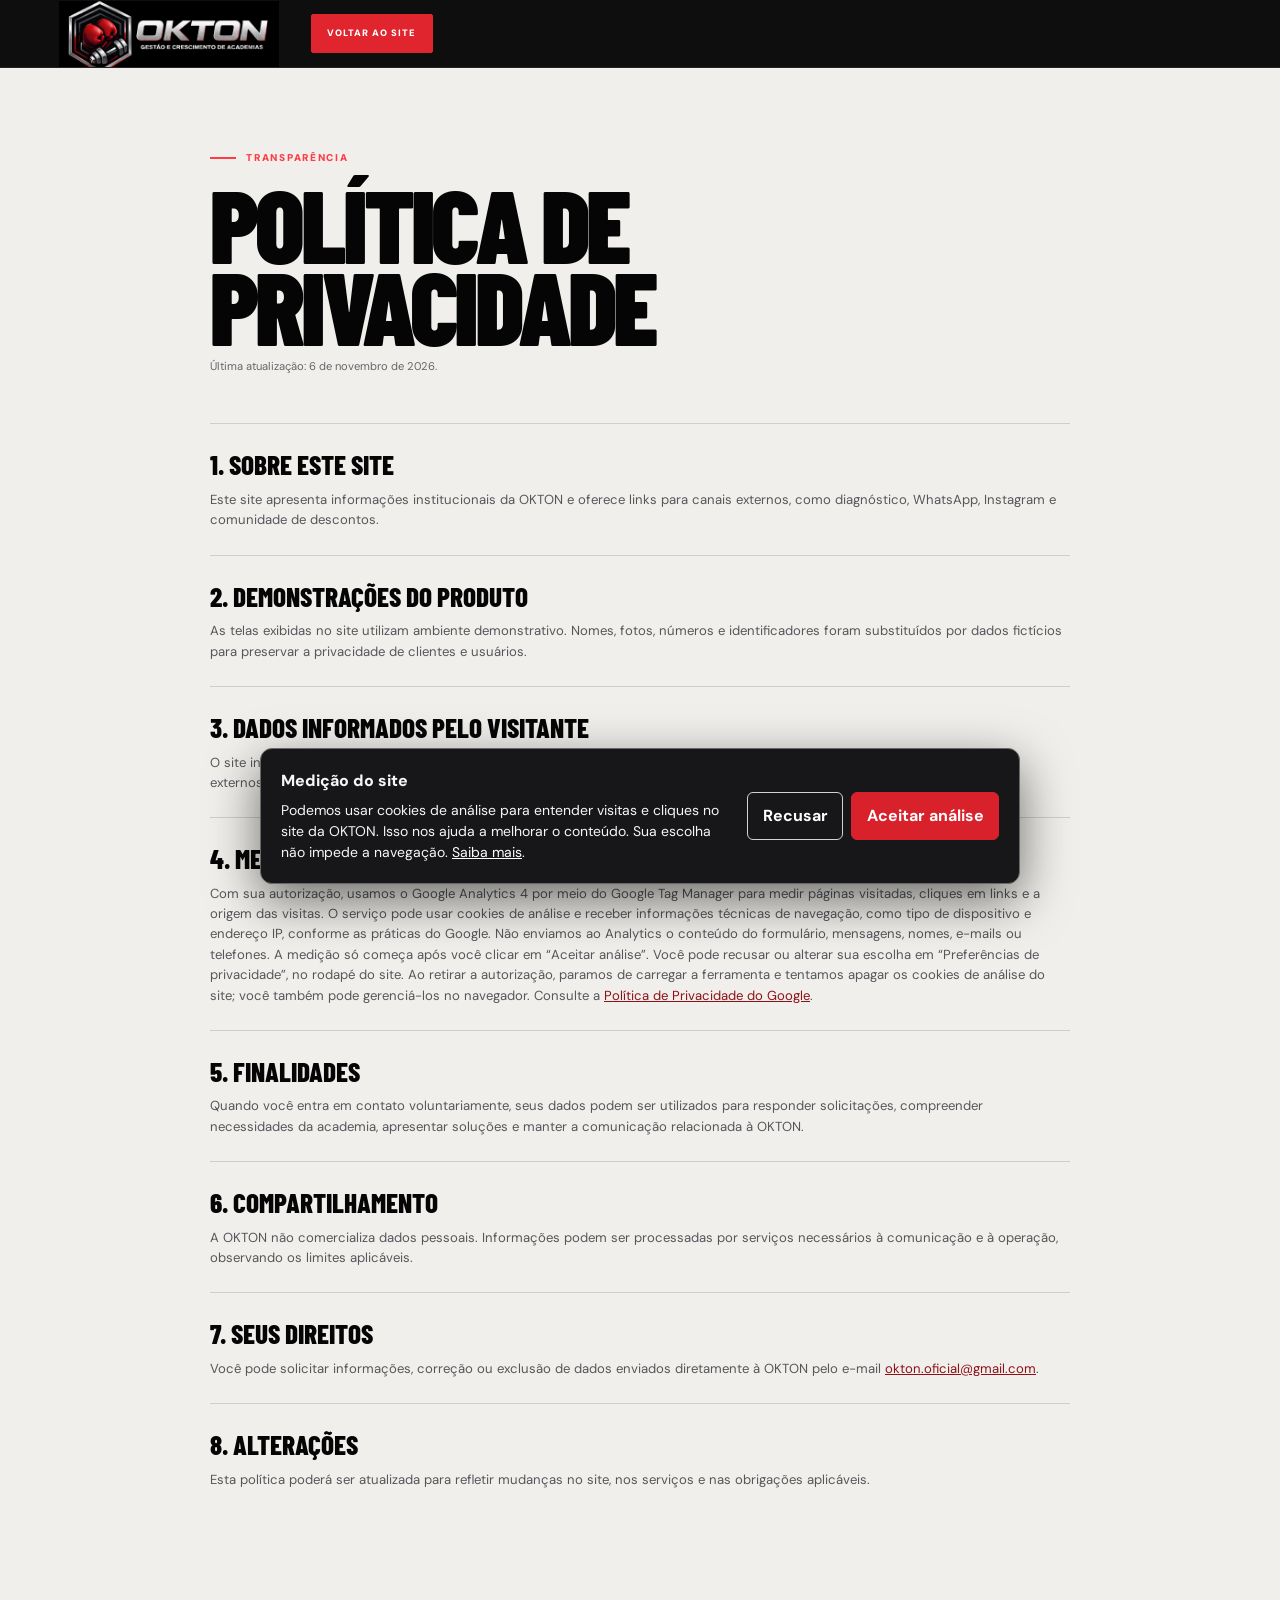
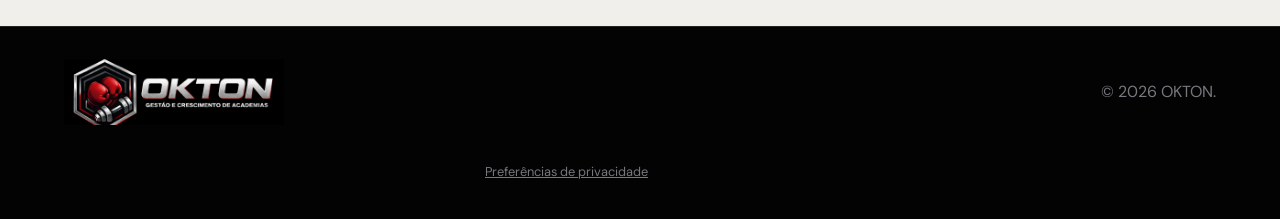
<file: privacy.html>
<!doctype html>
<html lang="pt-BR">
  <head>
    <meta charset="UTF-8" />
    <meta name="viewport" content="width=device-width, initial-scale=1.0" />
    <meta name="robots" content="noindex" />
    <title>Política de Privacidade | OKTON</title>
    <link rel="preconnect" href="https://fonts.googleapis.com" />
    <link rel="preconnect" href="https://fonts.gstatic.com" crossorigin />
    <link href="https://fonts.googleapis.com/css2?family=Barlow+Condensed:wght@700;800;900&family=DM+Sans:wght@400;500;600;700&display=swap" rel="stylesheet" />
    <link rel="stylesheet" href="styles.css?v=20261106-1" />
  </head>
  <body class="legal-page">
    <header class="site-header is-scrolled">
      <a class="brand brand-official" href="index.html" aria-label="OKTON, voltar ao site"><img src="assets/brand/logo-oficial-okton.webp" alt="OKTON — Gestão e crescimento de academias" /></a>
      <a class="button button-small" href="index.html">Voltar ao site</a>
    </header>
    <main class="legal-content">
      <p class="eyebrow"><span></span> TRANSPARÊNCIA</p>
      <h1>Política de Privacidade</h1>
      <p class="legal-update">Última atualização: 6 de novembro de 2026.</p>
      <section><h2>1. Sobre este site</h2><p>Este site apresenta informações institucionais da OKTON e oferece links para canais externos, como diagnóstico, WhatsApp, Instagram e comunidade de descontos.</p></section>
      <section><h2>2. Demonstrações do produto</h2><p>As telas exibidas no site utilizam ambiente demonstrativo. Nomes, fotos, números e identificadores foram substituídos por dados fictícios para preservar a privacidade de clientes e usuários.</p></section>
      <section><h2>3. Dados informados pelo visitante</h2><p>O site institucional não possui cadastro próprio. Ao acessar o formulário de diagnóstico, WhatsApp, Instagram ou outros serviços externos, o tratamento de dados também estará sujeito às políticas dessas plataformas.</p></section>
      <section><h2>4. Medição opcional do site</h2><p>Com sua autorização, usamos o Google Analytics 4 por meio do Google Tag Manager para medir páginas visitadas, cliques em links e a origem das visitas. O serviço pode usar cookies de análise e receber informações técnicas de navegação, como tipo de dispositivo e endereço IP, conforme as práticas do Google. Não enviamos ao Analytics o conteúdo do formulário, mensagens, nomes, e-mails ou telefones. A medição só começa após você clicar em “Aceitar análise”. Você pode recusar ou alterar sua escolha em “Preferências de privacidade”, no rodapé do site. Ao retirar a autorização, paramos de carregar a ferramenta e tentamos apagar os cookies de análise do site; você também pode gerenciá-los no navegador. Consulte a <a href="https://policies.google.com/privacy" target="_blank" rel="noopener noreferrer">Política de Privacidade do Google</a>.</p></section>
      <section><h2>5. Finalidades</h2><p>Quando você entra em contato voluntariamente, seus dados podem ser utilizados para responder solicitações, compreender necessidades da academia, apresentar soluções e manter a comunicação relacionada à OKTON.</p></section>
      <section><h2>6. Compartilhamento</h2><p>A OKTON não comercializa dados pessoais. Informações podem ser processadas por serviços necessários à comunicação e à operação, observando os limites aplicáveis.</p></section>
      <section><h2>7. Seus direitos</h2><p>Você pode solicitar informações, correção ou exclusão de dados enviados diretamente à OKTON pelo e-mail <a href="mailto:okton.oficial@gmail.com">okton.oficial@gmail.com</a>.</p></section>
      <section><h2>8. Alterações</h2><p>Esta política poderá ser atualizada para refletir mudanças no site, nos serviços e nas obrigações aplicáveis.</p></section>
    </main>
    <footer><a class="brand brand-official" href="index.html"><img src="assets/brand/logo-oficial-okton.webp" alt="OKTON" /></a><p>© 2026 OKTON.</p></footer>
    <script src="analytics-consent.js?v=20261106-1"></script>
  </body>
</html>
</file>
<file: styles.css>
:root {
  --black: #050505;
  --black-2: #0a0a0b;
  --graphite: #121214;
  --graphite-2: #1a1a1d;
  --red: #e1252f;
  --red-bright: #ff3b46;
  --red-dark: #8d1118;
  --paper: #f0efeb;
  --paper-2: #dedbd3;
  --white: #ffffff;
  --muted: #98989f;
  --dark-muted: #66666b;
  --line: rgba(255, 255, 255, .13);
  --dark-line: rgba(8, 8, 10, .14);
  --display: "Barlow Condensed", Impact, sans-serif;
  --body: "DM Sans", Arial, sans-serif;
  --page: clamp(1.25rem, 5vw, 5.75rem);
}

* { box-sizing: border-box; }
html { max-width: 100%; scroll-behavior: smooth; scroll-padding-top: 80px; overflow-x: hidden; }
body { width: 100%; max-width: 100%; margin: 0; background: var(--black); color: var(--white); font-family: var(--body); line-height: 1.55; overflow-x: hidden; }
body.menu-open { overflow: hidden; }
a, button { -webkit-tap-highlight-color: transparent; }
button, input { font: inherit; }
img { max-width: 100%; display: block; }
.sr-only { position: absolute; width: 1px; height: 1px; padding: 0; margin: -1px; overflow: hidden; clip: rect(0, 0, 0, 0); white-space: nowrap; border: 0; }
.skip-link { position: fixed; left: 1rem; top: -100px; z-index: 200; padding: .75rem 1rem; background: var(--white); color: var(--black); font-weight: 800; text-decoration: none; }
.skip-link:focus { top: 1rem; }

.site-header { position: fixed; inset: 0 0 auto; z-index: 100; min-height: 78px; padding: 0 var(--page); display: flex; align-items: center; gap: 2rem; border-bottom: 1px solid transparent; transition: background .25s, border-color .25s, min-height .25s; }
.site-header.is-scrolled { min-height: 68px; background: rgba(5, 5, 5, .92); border-bottom-color: rgba(255, 255, 255, .09); backdrop-filter: blur(16px); }
.brand { display: inline-flex; align-items: center; gap: .72rem; color: var(--white); text-decoration: none; flex: 0 0 auto; }
.brand-symbol { width: 43px; height: 43px; display: grid; place-items: center; clip-path: polygon(25% 0, 75% 0, 100% 50%, 75% 100%, 25% 100%, 0 50%); background: linear-gradient(145deg, var(--red-bright), var(--red-dark)); color: var(--white); font: 900 1.05rem/.8 var(--display); letter-spacing: -.04em; filter: drop-shadow(0 0 11px rgba(225, 37, 47, .28)); }
.brand-name { font: 900 1.4rem/.78 var(--display); letter-spacing: .06em; }
.brand-name small { display: block; margin-top: .45rem; color: var(--red-bright); font: 700 .47rem/1 var(--body); letter-spacing: .18em; }
.site-header nav { display: flex; align-items: center; gap: clamp(1rem, 2vw, 2rem); margin-left: auto; }
.site-header nav a { color: #d6d6da; text-decoration: none; font-size: .66rem; font-weight: 800; letter-spacing: .12em; text-transform: uppercase; transition: color .2s; }
.site-header nav a:hover, .site-header nav a:focus-visible { color: var(--red-bright); }
.menu-toggle { display: none; width: 42px; height: 42px; padding: 10px; border: 1px solid var(--line); background: transparent; cursor: pointer; }
.menu-toggle > span:not(.sr-only) { display: block; height: 2px; margin: 5px 0; background: var(--white); transition: transform .2s, opacity .2s; }

.button { display: inline-flex; align-items: center; justify-content: center; gap: .75rem; min-height: 52px; padding: .8rem 1.35rem; border: 1px solid var(--red); border-radius: 2px; background: var(--red); color: var(--white); text-decoration: none; text-transform: uppercase; font-size: .68rem; font-weight: 900; letter-spacing: .11em; transition: transform .2s, background .2s, border-color .2s, box-shadow .2s; }
.button:hover, .button:focus-visible { transform: translateY(-2px); background: var(--red-bright); border-color: var(--red-bright); box-shadow: 0 18px 42px rgba(225, 37, 47, .24); }
.button span { font-size: .95rem; }
.button-small { min-height: 39px; padding: .55rem .95rem; font-size: .58rem; }
.button-ghost { background: rgba(255, 255, 255, .06); border-color: rgba(255, 255, 255, .22); backdrop-filter: blur(8px); }
.button-ghost:hover, .button-ghost:focus-visible { background: rgba(255, 255, 255, .13); border-color: rgba(255, 255, 255, .35); box-shadow: none; }
.button-dark { background: var(--black); border-color: var(--black); color: var(--white); }
.button-dark:hover, .button-dark:focus-visible { background: var(--red); border-color: var(--red); }

.eyebrow { margin: 0 0 1.1rem; display: flex; align-items: center; gap: .65rem; color: var(--red-bright); font-size: .62rem; font-weight: 900; letter-spacing: .17em; text-transform: uppercase; }
.eyebrow span { width: 26px; height: 2px; background: currentColor; }
.eyebrow.dark { color: var(--red); }
.hero { position: relative; min-height: 100svh; overflow: hidden; padding: 130px var(--page) 85px; display: grid; grid-template-columns: minmax(0, 1.25fr) minmax(360px, .75fr); align-items: center; gap: clamp(3rem, 6vw, 7rem); background: var(--black) url("assets/okton-hero.webp") 68% center/cover no-repeat; }
.hero-backdrop { position: absolute; inset: 0; background: linear-gradient(90deg, rgba(2, 2, 2, .99) 0%, rgba(2, 2, 2, .88) 38%, rgba(2, 2, 2, .42) 66%, rgba(2, 2, 2, .3) 100%), linear-gradient(0deg, var(--black) 0%, transparent 22%); }
.hero-grid { position: absolute; inset: 0; opacity: .18; background-image: linear-gradient(rgba(255,255,255,.06) 1px, transparent 1px), linear-gradient(90deg, rgba(255,255,255,.06) 1px, transparent 1px); background-size: 78px 78px; mask-image: linear-gradient(90deg, #000, transparent 65%); }
.hero-content { position: relative; z-index: 2; max-width: 850px; }
.hero h1 { max-width: 850px; margin: 0; font: 900 clamp(4.3rem, 7.6vw, 8rem)/.79 var(--display); letter-spacing: -.045em; text-transform: uppercase; }
.hero h1 em, .section-heading h2 em, .method h2 em, .about h2 em, .final-cta h2 em { color: var(--red-bright); font-style: normal; }
.hero-lead { max-width: 660px; margin: 1.65rem 0 0; color: #d1d1d6; font-size: clamp(.93rem, 1.25vw, 1.08rem); }
.hero-actions { display: flex; flex-wrap: wrap; gap: .75rem; margin-top: 1.75rem; }
.hero-note { margin-top: 2.4rem; padding-left: 1rem; border-left: 2px solid var(--red); display: grid; gap: .15rem; }
.hero-note strong { font: 800 1rem var(--display); text-transform: uppercase; letter-spacing: .03em; }
.hero-note span { color: var(--muted); font-size: .7rem; }
.hero-system { position: relative; z-index: 2; align-self: center; min-height: 510px; padding: 1.15rem; border: 1px solid rgba(255,255,255,.18); background: linear-gradient(160deg, rgba(24,24,27,.92), rgba(8,8,9,.78)); box-shadow: 0 35px 90px rgba(0,0,0,.52); backdrop-filter: blur(16px); transform: perspective(1000px) rotateY(-3deg) rotateX(1deg); }
.hero-system::before { content: ""; position: absolute; inset: 12px; border: 1px solid rgba(225,37,47,.22); pointer-events: none; }
.system-head { position: relative; z-index: 2; display: grid; grid-template-columns: 40px 1fr auto; align-items: center; gap: .75rem; padding: .75rem; border-bottom: 1px solid var(--line); }
.system-head .system-logo { width: 36px; height: 36px; display: grid; place-items: center; background: var(--red); font: 900 .9rem var(--display); clip-path: polygon(25% 0,75% 0,100% 50%,75% 100%,25% 100%,0 50%); }
.system-head strong, .system-head small { display: block; }
.system-head strong { font: 800 .9rem var(--display); text-transform: uppercase; }
.system-head small { color: var(--muted); font-size: .52rem; }
.system-head i { width: 7px; height: 7px; border-radius: 50%; background: #45dc82; box-shadow: 0 0 12px rgba(69,220,130,.8); }
.system-status { position: relative; z-index: 2; display: grid; gap: .5rem; margin: 1rem .75rem; }
.system-status span { padding: .7rem .75rem; display: flex; align-items: center; gap: .65rem; border: 1px solid rgba(255,255,255,.08); background: rgba(255,255,255,.035); color: #b7b7bd; font-size: .62rem; text-transform: uppercase; letter-spacing: .08em; }
.system-status b { color: var(--red-bright); font: 900 .72rem var(--display); }
.system-radar { position: relative; z-index: 2; width: 210px; height: 210px; margin: 1.25rem auto; border: 1px solid rgba(225,37,47,.36); border-radius: 50%; display: grid; place-items: center; background: radial-gradient(circle, rgba(225,37,47,.18), transparent 62%); }
.system-radar::before, .system-radar::after, .system-radar span { content: ""; position: absolute; border: 1px solid rgba(255,255,255,.09); border-radius: 50%; }
.system-radar::before { inset: 25px; }
.system-radar::after { inset: 54px; }
.system-radar span:nth-child(1) { inset: 78px; background: var(--red); border-color: var(--red); box-shadow: 0 0 22px rgba(225,37,47,.6); }
.system-radar span:nth-child(2) { width: 6px; height: 6px; left: 38px; top: 77px; background: var(--white); }
.system-radar span:nth-child(3) { width: 7px; height: 7px; right: 45px; bottom: 52px; background: var(--red-bright); border-color: var(--red-bright); }
.system-radar b { position: relative; z-index: 2; font: 900 1rem var(--display); letter-spacing: .14em; }
.system-footer { position: relative; z-index: 2; display: flex; justify-content: space-between; gap: 1rem; padding: .8rem; border-top: 1px solid var(--line); text-transform: uppercase; }
.system-footer span { color: var(--muted); font-size: .51rem; letter-spacing: .1em; }
.system-footer strong { color: var(--red-bright); font-size: .52rem; letter-spacing: .08em; }
.scroll-cue { position: absolute; z-index: 3; left: var(--page); bottom: 1.3rem; display: flex; align-items: center; gap: .8rem; color: #77777d; text-decoration: none; font-size: .48rem; font-weight: 800; letter-spacing: .17em; }
.scroll-cue i { width: 62px; height: 1px; background: linear-gradient(90deg, var(--red), transparent); }

.impact-strip { padding: 1.25rem var(--page); display: flex; align-items: center; justify-content: center; gap: clamp(1.25rem, 4vw, 4.5rem); border-block: 1px solid var(--line); background: var(--black-2); color: #c7c7cc; font: 800 clamp(.72rem, 1vw, .9rem) var(--display); letter-spacing: .11em; }
.impact-strip i { width: 6px; height: 6px; background: var(--red); transform: rotate(45deg); }

.section { position: relative; padding: clamp(5.5rem, 9vw, 9rem) var(--page); }
.section-index { position: absolute; top: 2rem; left: var(--page); color: #8f8f94; font-size: .52rem; font-weight: 800; letter-spacing: .13em; text-transform: uppercase; }
.manifesto { display: grid; grid-template-columns: 1.15fr .85fr; gap: clamp(2.5rem, 7vw, 8rem); background: var(--paper); color: var(--black); }
.manifesto h2, .method h2, .about h2, .client-section h2, .faq h2 { margin: 0; font: 900 clamp(3.6rem, 6vw, 6.4rem)/.82 var(--display); letter-spacing: -.04em; text-transform: uppercase; }
.manifesto h2 em { color: var(--red); font-style: normal; }
.manifesto-body { align-self: end; max-width: 610px; padding-bottom: .45rem; color: #4e4e53; font-size: .9rem; }
.manifesto-body > p:first-child { margin-top: 0; }
.manifesto-body .callout { margin: 1.6rem 0 0; padding: 1rem 0 1rem 1.1rem; border-left: 3px solid var(--red); color: var(--black); font-weight: 700; }
.pain-grid { grid-column: 1 / -1; margin-top: 1rem; display: grid; grid-template-columns: repeat(3, 1fr); border-top: 1px solid var(--dark-line); }
.pain-grid article { min-height: 230px; padding: 1.6rem 1.5rem 1rem 0; border-right: 1px solid var(--dark-line); }
.pain-grid article:not(:first-child) { padding-left: 1.5rem; }
.pain-grid article:last-child { border-right: 0; }
.pain-grid span { color: var(--red); font: 900 1rem var(--display); }
.pain-grid h3 { max-width: 260px; margin: 3.5rem 0 .6rem; font: 800 1.85rem/.95 var(--display); text-transform: uppercase; }
.pain-grid p { max-width: 290px; margin: 0; color: var(--dark-muted); font-size: .75rem; }

.dark-section { background: var(--black); color: var(--white); }
.section-heading { display: flex; align-items: end; justify-content: space-between; gap: 3rem; }
.section-heading h2 { max-width: 960px; margin: 0; font: 900 clamp(3.7rem, 6.5vw, 7rem)/.8 var(--display); letter-spacing: -.04em; text-transform: uppercase; }
.section-heading > p { max-width: 420px; margin: 0 0 .5rem; color: var(--muted); font-size: .78rem; }
.solution-list { margin-top: 5rem; border-top: 1px solid var(--line); }
.solution { position: relative; min-height: 245px; display: grid; grid-template-columns: 90px 1fr 1fr; align-items: center; gap: 2rem; padding: 2rem 0; border-bottom: 1px solid var(--line); overflow: hidden; transition: background .25s, padding .25s; }
.solution:hover { padding-inline: 1.1rem; background: linear-gradient(90deg, rgba(225,37,47,.1), transparent 68%); }
.solution-number { color: var(--red-bright); font: 900 1.25rem var(--display); }
.solution-title span { color: var(--red-bright); font-size: .52rem; font-weight: 900; letter-spacing: .15em; }
.solution-title h3 { max-width: 560px; margin: .55rem 0 0; font: 800 clamp(2rem, 3.6vw, 4rem)/.86 var(--display); text-transform: uppercase; }
.solution > p { position: relative; z-index: 2; max-width: 470px; color: #99999f; font-size: .78rem; }
.solution-mark { position: absolute; right: 0; color: rgba(255,255,255,.025); font: 900 9rem/.8 var(--display); letter-spacing: -.04em; pointer-events: none; }
.product-stage { margin-top: clamp(6rem, 10vw, 10rem); display: grid; grid-template-columns: .72fr 1.28fr; gap: clamp(2.5rem, 6vw, 6rem); align-items: center; }
.product-copy h2 { max-width: 570px; margin: 0; font: 900 clamp(3rem, 4.7vw, 5rem)/.84 var(--display); text-transform: uppercase; letter-spacing: -.035em; }
.product-copy > p:not(.eyebrow) { max-width: 500px; color: var(--muted); font-size: .78rem; }
.product-tabs { margin-top: 2rem; display: flex; flex-wrap: wrap; gap: .45rem; }
.product-tab { min-height: 40px; padding: .55rem .9rem; border: 1px solid var(--line); background: transparent; color: #a7a7ad; cursor: pointer; text-transform: uppercase; font-size: .57rem; font-weight: 900; letter-spacing: .11em; }
.product-tab:hover, .product-tab.is-active { border-color: var(--red); background: var(--red); color: var(--white); }
.product-screen { min-height: 520px; padding: 1.15rem; border: 1px solid rgba(255,255,255,.17); background: radial-gradient(circle at 88% 8%, rgba(225,37,47,.16), transparent 32%), #0e0e10; box-shadow: 0 30px 70px rgba(0,0,0,.36); }
.screen-top { display: flex; justify-content: space-between; padding: .65rem .75rem 1rem; border-bottom: 1px solid var(--line); font-size: .49rem; font-weight: 900; letter-spacing: .13em; }
.screen-brand { color: #d8d8dc; }
.screen-live { color: #55db82; }
.screen-panel { display: none; padding: 1.4rem .75rem .4rem; animation: panel-in .28s ease; }
.screen-panel.is-active { display: block; }
.panel-title { display: flex; justify-content: space-between; align-items: end; margin-bottom: 1.3rem; }
.panel-title span { color: var(--muted); font-size: .58rem; text-transform: uppercase; letter-spacing: .1em; }
.panel-title strong { color: var(--red-bright); font: 900 1.1rem var(--display); letter-spacing: .08em; }
.rank-row { min-height: 82px; padding: .8rem; display: grid; grid-template-columns: 32px 34px 1fr auto; align-items: center; gap: .7rem; border-bottom: 1px solid rgba(255,255,255,.08); background: rgba(255,255,255,.018); }
.rank-row.featured { border-left: 3px solid var(--red); background: linear-gradient(90deg, rgba(225,37,47,.13), rgba(255,255,255,.02)); }
.rank-row > b { color: var(--red-bright); font: 900 1rem var(--display); }
.rank-row > i { font-style: normal; font-size: 1.25rem; }
.rank-row div strong, .rank-row div small { display: block; }
.rank-row div strong { font: 800 1rem var(--display); text-transform: uppercase; }
.rank-row div small { color: var(--muted); font-size: .52rem; }
.rank-row > span { color: #aeafb5; font-size: .49rem; font-weight: 800; text-transform: uppercase; }
.metric-grid { display: grid; grid-template-columns: 1fr 1fr; gap: .75rem; }
.metric-grid article { min-height: 160px; padding: 1.2rem; border: 1px solid var(--line); background: rgba(255,255,255,.025); }
.metric-grid small, .metric-grid strong, .metric-grid span { display: block; }
.metric-grid small { color: var(--red-bright); font-size: .5rem; font-weight: 900; text-transform: uppercase; letter-spacing: .1em; }
.metric-grid strong { margin: 2.4rem 0 .35rem; font: 800 1.8rem/.9 var(--display); text-transform: uppercase; }
.metric-grid span { color: var(--muted); font-size: .56rem; }
.activity-line { margin-top: .8rem; padding: 1rem; display: flex; align-items: center; gap: .9rem; border: 1px solid var(--line); }
.activity-line > span { width: 9px; height: 9px; border-radius: 50%; background: #55db82; box-shadow: 0 0 15px rgba(85,219,130,.55); }
.activity-line strong, .activity-line small { display: block; }
.activity-line strong { font: 800 1rem var(--display); text-transform: uppercase; }
.activity-line small { color: var(--muted); font-size: .52rem; }
.billing-row { min-height: 94px; display: grid; grid-template-columns: 42px 1fr auto; align-items: center; gap: .8rem; padding: 1rem; border-bottom: 1px solid var(--line); }
.status { width: 36px; height: 36px; display: grid; place-items: center; border-radius: 50%; font-weight: 900; }
.status.ok { background: rgba(85,219,130,.13); color: #55db82; }
.status.scheduled { background: rgba(255,255,255,.08); color: var(--white); }
.status.watch { background: rgba(225,37,47,.15); color: var(--red-bright); }
.billing-row div strong, .billing-row div small { display: block; }
.billing-row div strong { font: 800 1rem var(--display); text-transform: uppercase; }
.billing-row div small { color: var(--muted); font-size: .52rem; }
.billing-row > b { color: #a4a4aa; font-size: .48rem; letter-spacing: .1em; }
.screen-caption { margin-top: 1rem; color: #68686e; text-align: right; font-size: .47rem; }

.method { background: var(--paper); color: var(--black); }
.method-intro { max-width: 980px; }
.method-intro > p:not(.eyebrow) { max-width: 610px; color: var(--dark-muted); font-size: .83rem; }
.method-steps { margin: 4.2rem 0 2.2rem; padding: 0; list-style: none; display: grid; grid-template-columns: repeat(3, 1fr); border-top: 1px solid var(--dark-line); }
.method-steps li { min-height: 310px; padding: 1.5rem 1.6rem 1.5rem 0; display: flex; flex-direction: column; justify-content: space-between; border-right: 1px solid var(--dark-line); }
.method-steps li:not(:first-child) { padding-left: 1.6rem; }
.method-steps li:last-child { border-right: 0; }
.method-steps li > span { color: var(--red); font: 900 1.1rem var(--display); }
.method-steps small { color: var(--red); font-size: .5rem; font-weight: 900; letter-spacing: .13em; }
.method-steps h3 { margin: .45rem 0 .55rem; font: 900 2.2rem/.9 var(--display); text-transform: uppercase; }
.method-steps p { max-width: 280px; margin: 0; color: var(--dark-muted); font-size: .72rem; }

.about { min-height: 800px; padding: 0; display: grid; grid-template-columns: 1fr 1fr; background: var(--black); }
.about-image { position: relative; min-height: 760px; background: url("assets/okton-story.webp") 62% center/cover no-repeat; }
.about-image::after { content: ""; position: absolute; inset: 0; background: linear-gradient(90deg, transparent 65%, var(--black)), linear-gradient(0deg, rgba(0,0,0,.78), transparent 45%); }
.about-image-copy { position: absolute; z-index: 2; left: var(--page); bottom: 3rem; display: grid; }
.about-image-copy span { color: rgba(255,255,255,.25); font: 900 clamp(4rem, 8vw, 9rem)/.7 var(--display); letter-spacing: -.05em; }
.about-image-copy strong { margin-top: .8rem; color: var(--red-bright); font-size: .56rem; letter-spacing: .16em; text-transform: uppercase; }
.about-copy { padding: clamp(6rem, 10vw, 10rem) var(--page) clamp(5rem, 8vw, 8rem) clamp(2rem, 5vw, 5.5rem); display: flex; flex-direction: column; justify-content: center; }
.about-copy h2 { font-size: clamp(3.4rem, 5.4vw, 5.9rem); }
.about-copy > p:not(.eyebrow) { max-width: 640px; color: #9b9ba2; font-size: .82rem; }
.about blockquote { max-width: 630px; margin: 1.8rem 0 0; padding: 1.25rem 0 1.25rem 1.2rem; border-left: 3px solid var(--red); color: #e0e0e4; font: 700 1.15rem/1.35 var(--display); }
.founders { margin-top: 2.2rem; display: flex; flex-wrap: wrap; gap: .8rem; }
.founders article { min-width: 230px; padding: .75rem; display: flex; align-items: center; gap: .8rem; border: 1px solid var(--line); background: rgba(255,255,255,.025); }
.founders article > span { width: 42px; height: 42px; display: grid; place-items: center; background: var(--red); color: var(--white); font: 900 .9rem var(--display); clip-path: polygon(25% 0,75% 0,100% 50%,75% 100%,25% 100%,0 50%); }
.founders strong, .founders small { display: block; }
.founders strong { font: 800 .95rem var(--display); text-transform: uppercase; }
.founders small { color: var(--red-bright); font-size: .46rem; font-weight: 900; letter-spacing: .13em; }

.client-section { display: grid; grid-template-columns: 1.3fr .7fr; gap: 5rem; align-items: center; background: var(--paper); color: var(--black); }
.client-copy { max-width: 880px; }
.client-copy h2 { font-size: clamp(3.4rem, 5.6vw, 6rem); }
.client-copy > p:not(.eyebrow) { max-width: 640px; color: var(--dark-muted); font-size: .8rem; }
.client-mark { min-height: 340px; padding: 2.3rem; display: flex; flex-direction: column; justify-content: center; align-items: center; border: 1px solid var(--dark-line); background: var(--white); box-shadow: 0 25px 60px rgba(0,0,0,.08); }
.client-mark > span { color: var(--red); font-size: .52rem; font-weight: 900; letter-spacing: .15em; }
.client-mark img { width: min(285px, 86%); margin: 1rem 0; filter: drop-shadow(0 18px 24px rgba(0,0,0,.16)); }
.client-mark small { color: #8b8b90; font-size: .48rem; font-weight: 800; letter-spacing: .12em; }

.testimonial {
  display: grid;
  grid-template-columns: 1fr .72fr;
  align-items: center;
  gap: clamp(3rem, 8vw, 9rem);
  overflow: hidden;
  border-top: 1px solid var(--line);
  background: radial-gradient(circle at 80% 45%, rgba(225,37,47,.16), transparent 28%), #080809;
}
.testimonial-copy { max-width: 780px; }
.testimonial h2 { margin: 0; font: 900 clamp(3.7rem, 6vw, 6.5rem)/.8 var(--display); letter-spacing: -.04em; text-transform: uppercase; }
.testimonial h2 em { color: var(--red-bright); font-style: normal; }
.testimonial-copy > p:not(.eyebrow) { max-width: 620px; color: #aaaab1; font-size: .86rem; }
.testimonial-client { width: fit-content; margin-top: 2rem; padding: .7rem 1rem .7rem .75rem; display: flex; align-items: center; gap: .9rem; border: 1px solid var(--line); background: rgba(255,255,255,.03); }
.testimonial-client img { width: 58px; height: 58px; object-fit: contain; }
.testimonial-client strong, .testimonial-client span { display: block; }
.testimonial-client strong { font: 900 1.15rem var(--display); letter-spacing: .04em; }
.testimonial-client span { color: #8f8f96; font-size: .6rem; }
.testimonial-media { width: min(430px, 100%); justify-self: center; }
.testimonial-media video { width: 100%; aspect-ratio: 9 / 16; display: block; border: 1px solid rgba(255,255,255,.16); background: #000; object-fit: cover; box-shadow: 0 35px 80px rgba(0,0,0,.48); }
.testimonial-media > div { padding: 1rem 0 0; display: flex; justify-content: space-between; gap: 1rem; align-items: baseline; }
.testimonial-media span { color: var(--red-bright); font-size: .5rem; font-weight: 900; letter-spacing: .14em; }
.testimonial-media strong { font: 800 1rem var(--display); text-transform: uppercase; }

.presentation { background: var(--paper); padding-top: 0; color: var(--black); }
.presentation-card { position: relative; overflow: hidden; min-height: 370px; padding: clamp(2rem, 5vw, 5rem); display: grid; grid-template-columns: 1fr auto; align-items: center; gap: 4rem; background: linear-gradient(135deg, var(--red), var(--red-dark)); color: var(--white); }
.presentation-card::after { content: "OKTON"; position: absolute; right: -2rem; bottom: -2.1rem; color: rgba(255,255,255,.07); font: 900 clamp(7rem, 16vw, 15rem)/.7 var(--display); letter-spacing: -.06em; pointer-events: none; }
.presentation-card > div { position: relative; z-index: 2; }
.presentation-card .eyebrow { color: #ffd7da; }
.presentation-card h2 { max-width: 750px; margin: 0; font: 900 clamp(3.1rem, 5vw, 5.4rem)/.82 var(--display); text-transform: uppercase; letter-spacing: -.04em; }
.presentation-card p:not(.eyebrow) { max-width: 610px; font-size: .78rem; }
.download-button { position: relative; z-index: 3; min-width: 330px; padding: 1rem; display: grid; grid-template-columns: 42px 1fr 24px; align-items: center; gap: .8rem; border: 1px solid rgba(255,255,255,.4); background: rgba(0,0,0,.18); color: var(--white); text-decoration: none; backdrop-filter: blur(8px); transition: transform .2s, background .2s; }
.download-button:hover { transform: translateY(-3px); background: var(--black); }
.download-button > span { width: 40px; height: 48px; display: grid; place-items: center; background: var(--white); color: var(--red); font: 900 .72rem var(--display); }
.download-button strong, .download-button small { display: block; }
.download-button strong { font: 800 1.05rem var(--display); text-transform: uppercase; }
.download-button small { color: #efb9bd; font-size: .44rem; letter-spacing: .09em; }
.download-button > b { font-size: 1.25rem; }

.ecosystem .section-heading { margin-bottom: 4rem; }
.ecosystem-grid { display: grid; grid-template-columns: 1fr 1fr; }
.ecosystem-card { position: relative; min-height: 330px; padding: 2rem; display: flex; flex-direction: column; border: 1px solid var(--line); color: var(--white); text-decoration: none; transition: background .25s, transform .25s, border-color .25s; }
.ecosystem-card:hover { z-index: 2; transform: translateY(-4px); border-color: var(--red); background: rgba(225,37,47,.08); }
.ecosystem-card.primary { background: var(--red); border-color: var(--red); }
.ecosystem-card.primary:hover { background: var(--red-bright); }
.ecosystem-card > span { color: #8f8f96; font-size: .5rem; font-weight: 900; letter-spacing: .14em; }
.ecosystem-card.primary > span { color: #ffd3d6; }
.ecosystem-card h3 { max-width: 540px; margin: auto 0 .65rem; font: 900 clamp(2rem, 3.4vw, 3.7rem)/.85 var(--display); text-transform: uppercase; letter-spacing: -.02em; }
.ecosystem-card p { max-width: 470px; margin: 0 0 1.5rem; color: #97979e; font-size: .7rem; }
.ecosystem-card.primary p { color: #ffe1e3; }
.ecosystem-card > b { color: var(--red-bright); font-size: .54rem; letter-spacing: .11em; }
.ecosystem-card.primary > b { color: var(--white); }

.faq { display: grid; grid-template-columns: .7fr 1.3fr; gap: clamp(3rem, 8vw, 8rem); background: var(--paper); color: var(--black); }
.faq h2 { font-size: clamp(3.5rem, 5.4vw, 5.8rem); }
.faq-list { border-top: 1px solid var(--dark-line); }
.faq details { border-bottom: 1px solid var(--dark-line); }
.faq summary { list-style: none; min-height: 85px; padding: 1rem 0; display: flex; align-items: center; justify-content: space-between; gap: 1rem; cursor: pointer; font: 800 1.25rem var(--display); text-transform: uppercase; }
.faq summary::-webkit-details-marker { display: none; }
.faq summary span { color: var(--red); font: 400 1.8rem var(--body); transition: transform .2s; }
.faq details[open] summary span { transform: rotate(45deg); }
.faq details p { max-width: 720px; margin: -.2rem 0 1.5rem; color: var(--dark-muted); font-size: .76rem; }

.final-cta { position: relative; overflow: hidden; min-height: 660px; padding: 7rem var(--page); display: flex; align-items: center; background: linear-gradient(90deg, rgba(2,2,2,.98), rgba(2,2,2,.62)), url("assets/okton-hero.webp") 70% center/cover no-repeat; }
.final-cta > div:not(.final-cta-glow) { position: relative; z-index: 2; max-width: 920px; }
.final-cta-glow { position: absolute; width: 520px; height: 520px; right: 15%; top: 50%; transform: translateY(-50%); border-radius: 50%; background: rgba(225,37,47,.2); filter: blur(120px); }
.final-cta h2 { margin: 0; font: 900 clamp(4rem, 7vw, 7.5rem)/.79 var(--display); text-transform: uppercase; letter-spacing: -.045em; }
.final-cta > div > p:not(.eyebrow) { max-width: 560px; color: #a8a8ae; }

footer { min-height: 155px; padding: 2rem var(--page); display: grid; grid-template-columns: 1fr auto 1fr; align-items: center; gap: 2rem; border-top: 1px solid var(--line); background: #030303; color: #77777e; }
.footer-center { text-align: center; font-size: .57rem; }
.footer-center p { margin: 0 0 .35rem; }
.footer-center a, .footer-links a { color: #a1a1a7; text-decoration: none; }
.footer-center a:hover, .footer-links a:hover { color: var(--white); }
.footer-links { justify-self: end; display: grid; gap: .35rem; text-align: right; font-size: .58rem; font-weight: 700; }
.whatsapp-float { position: fixed; z-index: 90; right: 1.15rem; bottom: 1.15rem; min-height: 49px; padding: .45rem .85rem .45rem .45rem; display: flex; align-items: center; gap: .65rem; border: 1px solid rgba(255,255,255,.14); border-radius: 100px; background: #171719; color: var(--white); text-decoration: none; box-shadow: 0 12px 35px rgba(0,0,0,.38); transition: transform .2s, background .2s; }
.whatsapp-float:hover { transform: translateY(-3px); background: #1f7f48; }
.whatsapp-float span { width: 36px; height: 36px; display: grid; place-items: center; border-radius: 50%; background: #2fc66a; font: 900 .67rem var(--display); }
.whatsapp-float b { font-size: .51rem; letter-spacing: .08em; }

.js-ready .reveal { opacity: 0; transform: translateY(26px); transition: opacity .7s ease, transform .7s ease; }
.js-ready .reveal.is-visible { opacity: 1; transform: translateY(0); }
@keyframes panel-in { from { opacity: 0; transform: translateY(8px); } to { opacity: 1; transform: translateY(0); } }

.legal-page { background: var(--paper); color: var(--black); }
.legal-page .site-header { background: rgba(5,5,5,.96); }
.legal-content { max-width: 900px; margin: 0 auto; padding: 150px 1.25rem 7rem; }
.legal-content h1 { margin: 0; font: 900 clamp(4rem, 8vw, 7rem)/.8 var(--display); text-transform: uppercase; letter-spacing: -.04em; }
.legal-update { color: var(--dark-muted); font-size: .7rem; }
.legal-content section { padding: 1.5rem 0; border-top: 1px solid var(--dark-line); }
.legal-content section:first-of-type { margin-top: 3rem; }
.legal-content h2 { margin: 0 0 .6rem; font: 800 1.7rem var(--display); text-transform: uppercase; }
.legal-content section p { margin: 0; color: #56565b; font-size: .82rem; }
.legal-content a { color: var(--red-dark); }
.legal-page footer { grid-template-columns: 1fr auto; }

@media (max-width: 1120px) {
  .site-header nav { display: none; position: fixed; inset: 68px 0 auto; padding: 1.5rem var(--page) 2rem; flex-direction: column; align-items: flex-start; background: rgba(5,5,5,.98); border-bottom: 1px solid var(--line); }
  .site-header nav.is-open { display: flex; }
  .site-header nav a { font: 800 1.8rem var(--display); }
  .menu-toggle { display: block; margin-left: auto; }
  .header-cta { margin-left: 0; }
  .hero { grid-template-columns: 1fr; min-height: auto; padding-top: 145px; }
  .hero-content { max-width: 900px; }
  .hero-system { width: min(560px, 100%); min-height: 430px; margin-left: auto; transform: none; }
  .system-radar { width: 160px; height: 160px; }
  .system-radar span:nth-child(1) { inset: 57px; }
  .product-stage { grid-template-columns: 1fr; }
  .product-copy { max-width: 760px; }
  .product-screen { width: min(850px, 100%); }
  .about { grid-template-columns: .85fr 1.15fr; }
  .client-section { grid-template-columns: 1fr .55fr; gap: 3rem; }
  .presentation-card { grid-template-columns: 1fr; }
  .download-button { width: min(420px, 100%); }
}

@media (max-width: 820px) {
  :root { --page: 1.25rem; }
  .site-header { min-height: 68px; gap: .75rem; }
  .header-cta { display: none; }
  .brand-symbol { width: 38px; height: 38px; }
  .brand-name { font-size: 1.2rem; }
  .hero { padding-top: 115px; background-position: 72% center; }
  .hero-backdrop { background: linear-gradient(90deg, rgba(2,2,2,.97), rgba(2,2,2,.75)), linear-gradient(0deg, var(--black), transparent 28%); }
  .hero h1 { font-size: clamp(4rem, 16vw, 6rem); }
  .hero-system { margin: 1rem 0 2rem; }
  .scroll-cue { display: none; }
  .impact-strip { overflow-x: auto; justify-content: flex-start; white-space: nowrap; scrollbar-width: none; -ms-overflow-style: none; }
  .impact-strip::-webkit-scrollbar { display: none; }
  .manifesto { grid-template-columns: 1fr; gap: 2rem; }
  .pain-grid { grid-template-columns: 1fr; }
  .pain-grid article, .pain-grid article:not(:first-child) { min-height: auto; padding: 1.5rem 0; border-right: 0; border-bottom: 1px solid var(--dark-line); }
  .pain-grid h3 { margin-top: 1.8rem; }
  .section-heading { display: block; }
  .section-heading > p { margin-top: 1.4rem; }
  .solution { grid-template-columns: 55px 1fr; gap: 1rem; }
  .solution > p { grid-column: 2; margin-top: 0; }
  .solution-mark { font-size: 6rem; }
  .method-steps { grid-template-columns: 1fr; }
  .method-steps li, .method-steps li:not(:first-child) { min-height: 220px; padding: 1.5rem 0; border-right: 0; border-bottom: 1px solid var(--dark-line); }
  .about { grid-template-columns: 1fr; }
  .about-image { min-height: 540px; background-position: 67% center; }
  .about-image::after { background: linear-gradient(0deg, var(--black), transparent 48%); }
  .about-copy { padding: 4.5rem var(--page) 5rem; }
  .client-section { grid-template-columns: 1fr; }
  .client-mark { min-height: 280px; }
  .ecosystem-grid { grid-template-columns: 1fr; }
  .ecosystem-card { min-height: 300px; }
  .faq { grid-template-columns: 1fr; }
  footer { grid-template-columns: 1fr; align-items: start; }
  .footer-center { text-align: left; }
  .footer-links { justify-self: start; text-align: left; }
}

@media (max-width: 520px) {
  .hero { padding-bottom: 4.5rem; }
  .hero h1 { font-size: 3.85rem; }
  .hero-actions .button { width: 100%; }
  .hero-system { min-height: 410px; padding: .75rem; }
  .system-footer { display: grid; }
  .system-radar { margin-block: .8rem; }
  .manifesto h2, .method h2, .about h2, .client-section h2, .faq h2 { font-size: 3.35rem; }
  .section-heading h2 { font-size: 3.45rem; }
  .solution { grid-template-columns: 38px 1fr; }
  .solution-title h3 { font-size: 2rem; }
  .product-copy h2 { font-size: 3rem; }
  .product-screen { min-height: 480px; padding: .65rem; }
  .rank-row { grid-template-columns: 24px 28px 1fr; }
  .rank-row > span { display: none; }
  .metric-grid { grid-template-columns: 1fr; }
  .metric-grid article { min-height: 120px; }
  .metric-grid strong { margin-top: 1.2rem; }
  .billing-row { grid-template-columns: 38px 1fr; }
  .billing-row > b { grid-column: 2; }
  .founders article { width: 100%; }
  .presentation-card { padding: 2rem 1.2rem; }
  .presentation-card h2 { font-size: 3.2rem; }
  .download-button { min-width: 0; grid-template-columns: 38px 1fr 20px; }
  .download-button small { display: none; }
  .final-cta h2 { font-size: 3.8rem; }
  .whatsapp-float { width: 49px; padding: .35rem; border-radius: 50%; }
  .whatsapp-float span { width: 39px; height: 39px; }
  .whatsapp-float b { display: none; }
}

@media (prefers-reduced-motion: reduce) {
  html { scroll-behavior: auto; }
  *, *::before, *::after { scroll-behavior: auto !important; animation-duration: .01ms !important; animation-iteration-count: 1 !important; transition-duration: .01ms !important; }
}

/* 2K26 official brand and product proof */
.brand-official {
  position: relative;
  width: 220px;
  height: 66px;
  overflow: hidden;
}
.brand-official img {
  position: absolute;
  width: 220px;
  max-width: none;
  height: 220px;
  left: 0;
  top: -74px;
  object-fit: contain;
}
.site-header .brand-official { margin-left: -5px; }
.site-header nav { gap: clamp(.75rem, 1.45vw, 1.7rem); }
.hero-signature {
  position: relative;
  z-index: 3;
  width: 165px;
  margin: .15rem auto .2rem;
  opacity: .9;
}
.capability-band {
  margin-top: 3.2rem;
  padding: 1.1rem 0;
  display: flex;
  align-items: center;
  gap: clamp(1rem, 2.8vw, 3rem);
  overflow-x: auto;
  border-block: 1px solid var(--line);
  color: #b8b8be;
  white-space: nowrap;
  font: 800 .61rem var(--display);
  letter-spacing: .12em;
}
.capability-band i {
  flex: 0 0 5px;
  width: 5px;
  height: 5px;
  background: var(--red);
  transform: rotate(45deg);
}

.product-proof {
  overflow: hidden;
  background: var(--paper);
  color: var(--black);
}
.product-proof-head {
  display: grid;
  grid-template-columns: 1.1fr .9fr;
  align-items: end;
  gap: clamp(2rem, 7vw, 7rem);
}
.product-proof h2,
.team-section h2,
.ambassadors h2 {
  margin: 0;
  font: 900 clamp(3.7rem, 6.5vw, 7rem)/.8 var(--display);
  letter-spacing: -.04em;
  text-transform: uppercase;
}
.product-proof h2 em,
.team-section h2 em,
.ambassadors h2 em { color: var(--red); font-style: normal; }
.product-proof-copy > p {
  max-width: 590px;
  margin: 0;
  color: var(--dark-muted);
  font-size: .8rem;
}
.experience-switch { margin-top: 1.35rem; display: flex; align-items: center; gap: .65rem; color: #97979d; font: 900 .62rem var(--display); letter-spacing: .1em; text-transform: uppercase; }
.experience-switch > span { transition: color .2s; }
.experience-switch > span.is-active { color: var(--black); }
.view-toggle { position: relative; width: 58px; height: 30px; padding: 3px; border: 2px solid #77777e; border-radius: 5px; background: transparent; cursor: pointer; transition: border-color .2s, background .2s; }
.view-toggle i { display: block; width: 20px; height: 20px; border-radius: 2px; background: var(--black); transition: transform .25s ease, background .2s; }
.view-toggle.is-student { border-color: var(--red); background: rgba(225,37,47,.08); }
.view-toggle.is-student i { background: var(--red); transform: translateX(26px); }
.view-toggle:focus-visible { outline: 3px solid rgba(225,37,47,.28); outline-offset: 3px; }
.gallery-controls { display: flex; gap: .5rem; margin-top: 1.5rem; }
.gallery-controls button {
  width: 48px;
  height: 48px;
  border: 1px solid var(--dark-line);
  background: transparent;
  color: var(--black);
  cursor: pointer;
  font-size: 1.1rem;
  transition: color .2s, background .2s, border-color .2s;
}
.gallery-controls button:hover,
.gallery-controls button:focus-visible { border-color: var(--red); background: var(--red); color: var(--white); }
.system-gallery {
  width: calc(100% + var(--page));
  margin-top: clamp(3rem, 6vw, 5.5rem);
  padding: 0 var(--page) 1.5rem 0;
  display: flex;
  gap: clamp(1rem, 2.2vw, 2rem);
  overflow-x: auto;
  scroll-snap-type: x mandatory;
  scrollbar-color: var(--red) rgba(0,0,0,.08);
  scrollbar-width: thin;
}
.system-gallery:not(.is-active) { display: none; }
.system-gallery:focus-visible { outline: 2px solid var(--red); outline-offset: 8px; }
.system-shot {
  flex: 0 0 clamp(290px, 27vw, 390px);
  margin: 0;
  scroll-snap-align: start;
}
.phone-frame {
  position: relative;
  height: clamp(590px, 54vw, 720px);
  overflow: hidden;
  border: 10px solid #101012;
  border-radius: 28px;
  background: #050505;
  box-shadow: 0 25px 55px rgba(0,0,0,.2);
}
.phone-frame::before {
  content: "";
  position: absolute;
  z-index: 2;
  top: 8px;
  left: 50%;
  width: 70px;
  height: 5px;
  border-radius: 10px;
  background: rgba(255,255,255,.12);
  transform: translateX(-50%);
}
.phone-frame img { width: 100%; height: auto; object-fit: cover; object-position: top; }
.system-shot figcaption { padding: 1.1rem .2rem 0; }
.system-shot figcaption span,
.system-shot figcaption strong,
.system-shot figcaption small { display: block; }
.system-shot figcaption span { color: var(--red); font-size: .5rem; font-weight: 900; letter-spacing: .14em; }
.system-shot figcaption strong { margin: .3rem 0 .22rem; font: 900 1.55rem var(--display); text-transform: uppercase; }
.system-shot figcaption small { color: var(--dark-muted); font-size: .64rem; }

.brand-values { margin-top: 2rem; display: flex; flex-wrap: wrap; gap: .55rem; }
.brand-values span {
  padding: .55rem .8rem;
  border: 1px solid var(--line);
  color: #d4d4d9;
  font: 800 .57rem var(--display);
  letter-spacing: .12em;
}
.team-section {
  display: grid;
  grid-template-columns: .62fr 1.38fr;
  align-items: start;
  gap: clamp(2.5rem, 7vw, 7rem);
  border-top: 1px solid var(--line);
  background: #09090a;
}
.team-intro { position: sticky; top: 115px; }
.team-intro > p:not(.eyebrow) { max-width: 520px; color: var(--muted); font-size: .78rem; }
.team-section h2 em { color: var(--red-bright); }
.founder-showcase { display: grid; gap: 1.25rem; }
.founder-card {
  position: relative;
  min-height: 385px;
  overflow: hidden;
  border: 1px solid var(--line);
  background: #111;
}
.founder-card::after {
  content: "";
  position: absolute;
  inset: 0;
  background: linear-gradient(90deg, rgba(3,3,3,.15), rgba(3,3,3,.05)), linear-gradient(0deg, rgba(3,3,3,.95), transparent 64%);
}
.founder-card img { width: 100%; height: 100%; min-height: 385px; object-fit: cover; object-position: center; transition: transform .5s ease; }
.founder-card:hover img { transform: scale(1.025); }
.founder-card > div { position: absolute; z-index: 2; left: 1.6rem; right: 1.6rem; bottom: 1.4rem; }
.founder-card small { color: var(--red-bright); font-size: .5rem; font-weight: 900; letter-spacing: .14em; }
.founder-card h3 { margin: .2rem 0 0; font: 900 clamp(2.4rem, 4vw, 4.1rem)/.82 var(--display); text-transform: uppercase; }
.founder-card span { color: #b6b6bc; font-size: .63rem; }

.ambassadors {
  display: grid;
  grid-template-columns: .9fr 1.1fr;
  gap: clamp(3rem, 8vw, 8rem);
  overflow: hidden;
  border-top: 1px solid var(--line);
  background: radial-gradient(circle at 14% 28%, rgba(225,37,47,.17), transparent 28%), #050505;
}
.ambassador-mark {
  position: absolute;
  right: -1.5rem;
  top: 1rem;
  color: rgba(255,255,255,.025);
  font: 900 clamp(15rem, 34vw, 33rem)/.7 var(--display);
  letter-spacing: -.08em;
}
.ambassador-copy { position: relative; z-index: 2; align-self: center; }
.ambassador-copy > img { width: min(280px, 75%); margin-bottom: 2.4rem; }
.ambassadors h2 { font-size: clamp(3.8rem, 6vw, 6.4rem); }
.ambassadors h2 em { color: var(--red-bright); }
.ambassador-copy > p:not(.eyebrow) { max-width: 630px; color: #a0a0a7; font-size: .82rem; }
.ambassador-actions { margin-top: 1.8rem; display: flex; align-items: center; flex-wrap: wrap; gap: 1.25rem; }
.text-link { color: #d6d6da; font-size: .6rem; font-weight: 900; letter-spacing: .1em; text-decoration: none; text-transform: uppercase; }
.text-link span { color: var(--red-bright); margin-left: .4rem; }
.ambassador-path { position: relative; z-index: 2; align-self: center; border-top: 1px solid var(--line); }
.ambassador-path article {
  min-height: 175px;
  padding: 1.5rem 0;
  display: grid;
  grid-template-columns: 58px 1fr;
  align-items: center;
  gap: 1.2rem;
  border-bottom: 1px solid var(--line);
}
.ambassador-path article > span { color: var(--red-bright); font: 900 1.15rem var(--display); }
.ambassador-path small { color: var(--red-bright); font-size: .49rem; font-weight: 900; letter-spacing: .13em; }
.ambassador-path h3 { margin: .25rem 0 .35rem; font: 900 2rem/.9 var(--display); text-transform: uppercase; }
.ambassador-path p { max-width: 520px; margin: 0; color: #8e8e95; font-size: .69rem; }
.ambassadors + .ecosystem { border-top: 1px solid var(--line); background: #09090a; }

@media (max-width: 1260px) {
  .brand-official { width: 190px; height: 62px; }
  .brand-official img { width: 190px; height: 190px; top: -64px; }
  .site-header { gap: 1.2rem; }
  .site-header nav { gap: .85rem; }
  .site-header nav a { font-size: .57rem; }
}

@media (max-width: 1120px) {
  .brand-official { width: 205px; }
  .brand-official img { width: 205px; height: 205px; top: -69px; }
  .product-proof-head { grid-template-columns: 1fr; }
  .product-proof-copy { max-width: 650px; }
  .team-section { grid-template-columns: 1fr; }
  .team-intro { position: static; max-width: 800px; }
  .founder-showcase { grid-template-columns: 1fr 1fr; }
  .founder-card, .founder-card img { min-height: 340px; }
  .ambassadors { grid-template-columns: 1fr; }
  .ambassador-copy { max-width: 920px; }
  .testimonial { grid-template-columns: 1fr .7fr; gap: 3rem; }
}

@media (max-width: 820px) {
  .site-header .brand-official { margin-left: -10px; }
  .brand-official { width: 174px; height: 58px; }
  .brand-official img { width: 174px; height: 174px; top: -58px; }
  .hero-signature { width: 145px; }
  .product-proof-head { gap: 1.5rem; }
  .system-gallery { width: calc(100% + var(--page)); }
  .phone-frame { height: 630px; }
  .team-section { gap: 3rem; }
  .founder-showcase { grid-template-columns: 1fr; }
  .founder-card, .founder-card img { min-height: 390px; }
  .ambassador-mark { top: 4rem; }
  .testimonial { grid-template-columns: 1fr; }
  .testimonial-copy { max-width: 760px; }
  .testimonial-media { width: min(390px, 100%); }
}

@media (max-width: 520px) {
  .brand-official { width: 156px; height: 54px; }
  .brand-official img { width: 156px; height: 156px; top: -52px; }
  .hero-signature { width: 125px; }
  .capability-band { width: calc(100% + var(--page)); }
  .product-proof h2, .team-section h2, .ambassadors h2, .testimonial h2 { font-size: 3.45rem; }
  .experience-switch { width: 100%; justify-content: space-between; gap: .45rem; font-size: .56rem; }
  .system-shot { flex-basis: min(292px, 84vw); }
  .phone-frame { height: 590px; border-width: 7px; border-radius: 22px; }
  .gallery-controls button { width: 44px; height: 44px; }
  .founder-card, .founder-card img { min-height: 310px; }
  .founder-card > div { left: 1.1rem; right: 1.1rem; bottom: 1rem; }
  .founder-card h3 { font-size: 2.65rem; }
  .ambassador-copy > img { margin-bottom: 1.6rem; }
  .ambassador-path article { grid-template-columns: 42px 1fr; }
}

/* Hero 2K26 — núcleo de operação OKTON */
.hero-system {
  position: relative;
  isolation: isolate;
  min-height: 610px;
  padding: .75rem;
  overflow: hidden;
  border: 1px solid rgba(255,255,255,.2);
  background:
    radial-gradient(circle at 50% 45%, rgba(225,37,47,.12), transparent 42%),
    linear-gradient(155deg, rgba(22,22,25,.94), rgba(5,5,6,.96));
  box-shadow: 0 45px 120px rgba(0,0,0,.68), 0 0 0 1px rgba(225,37,47,.08) inset;
  backdrop-filter: blur(18px);
}
.hero-system::before {
  content: "";
  position: absolute;
  inset: 8px;
  z-index: 5;
  border: 1px solid rgba(225,37,47,.24);
  pointer-events: none;
}
.hero-system::after {
  content: "";
  position: absolute;
  inset: -35% -60%;
  z-index: 4;
  background: linear-gradient(105deg, transparent 42%, rgba(255,255,255,.075) 49%, transparent 56%);
  transform: translateX(-38%);
  pointer-events: none;
  animation: okton-glass-pass 7s ease-in-out infinite;
}
.hero-visual-topbar,
.hero-visual-footer {
  position: relative;
  z-index: 7;
  display: flex;
  align-items: center;
  justify-content: space-between;
  gap: 1rem;
  text-transform: uppercase;
}
.hero-visual-topbar { min-height: 58px; padding: .25rem .75rem .7rem; border-bottom: 1px solid var(--line); }
.hero-visual-topbar img { width: 150px; opacity: .9; }
.hero-visual-topbar span,
.hero-visual-footer span { display: inline-flex; align-items: center; gap: .45rem; color: #86868e; font-size: .5rem; font-weight: 900; letter-spacing: .13em; }
.hero-visual-topbar i,
.hero-visual-footer i { width: 6px; height: 6px; border-radius: 50%; background: #43e281; box-shadow: 0 0 14px rgba(67,226,129,.9); animation: okton-live-pulse 1.8s ease-in-out infinite; }
.hero-visual-footer { min-height: 48px; padding: .7rem .75rem .2rem; border-top: 1px solid var(--line); }
.hero-visual-footer strong { color: var(--red-bright); font-size: .5rem; letter-spacing: .1em; }
.hero-visual-footer b { margin-left: .35rem; font-size: .75rem; }

.okton-core-stage {
  --rx: 0deg;
  --ry: 0deg;
  --gx: 50%;
  --gy: 50%;
  position: relative;
  z-index: 3;
  min-height: 480px;
  margin: .7rem .15rem;
  overflow: hidden;
  border: 1px solid rgba(255,255,255,.07);
  background:
    radial-gradient(circle at var(--gx) var(--gy), rgba(255,59,70,.16), transparent 28%),
    radial-gradient(circle at 50% 48%, rgba(225,37,47,.11), transparent 38%),
    linear-gradient(180deg, rgba(255,255,255,.02), transparent 34%);
  transform: perspective(1100px) rotateX(var(--rx)) rotateY(var(--ry));
  transform-style: preserve-3d;
  transition: transform .22s ease-out;
}
.core-grid {
  position: absolute;
  inset: 36% -28% -58%;
  opacity: .42;
  background-image: linear-gradient(rgba(225,37,47,.18) 1px, transparent 1px), linear-gradient(90deg, rgba(225,37,47,.18) 1px, transparent 1px);
  background-size: 38px 38px;
  transform: perspective(420px) rotateX(63deg);
  transform-origin: center top;
  mask-image: linear-gradient(#000, transparent 78%);
}
.core-grid::before {
  content: "";
  position: absolute;
  left: 50%; top: 0; bottom: 0;
  width: 2px;
  background: linear-gradient(var(--red-bright), transparent);
  box-shadow: 0 0 18px rgba(255,59,70,.65);
}
.core-beam {
  position: absolute;
  left: 50%; top: 49%;
  width: 1px; height: 72%;
  background: linear-gradient(transparent, rgba(255,59,70,.65), transparent);
  box-shadow: 0 0 22px rgba(255,59,70,.58);
  transform: translate(-50%,-50%);
}
.core-beam::before {
  content: "";
  position: absolute;
  left: 50%; top: 50%;
  width: 440px; height: 1px;
  background: linear-gradient(90deg, transparent, rgba(255,59,70,.42), transparent);
  transform: translate(-50%,-50%);
}
.core-orbit {
  position: absolute;
  left: 50%; top: 49%;
  border: 1px solid rgba(255,255,255,.12);
  border-radius: 50%;
  transform-style: preserve-3d;
}
.core-orbit::before,
.core-orbit::after {
  content: "";
  position: absolute;
  inset: -2px;
  border-radius: inherit;
  border-top: 2px solid rgba(255,59,70,.72);
  border-right: 1px solid transparent;
  filter: drop-shadow(0 0 7px rgba(255,59,70,.48));
}
.core-orbit::after { inset: 14%; border-top-color: rgba(255,255,255,.22); border-left: 1px solid transparent; }
.core-orbit-one { width: 340px; height: 340px; margin: -170px; animation: okton-orbit-spin 18s linear infinite; }
.core-orbit-two { width: 270px; height: 270px; margin: -135px; transform: rotate(38deg); animation: okton-orbit-spin-reverse 13s linear infinite; }
.core-orbit-three { width: 410px; height: 180px; margin: -90px -205px; transform: rotate(-14deg); animation: okton-orbit-spin-flat 16s linear infinite; }
.core-orbit i {
  position: absolute;
  width: 8px; height: 8px;
  border: 1px solid rgba(255,255,255,.62);
  border-radius: 50%;
  background: var(--black);
  box-shadow: 0 0 13px rgba(255,255,255,.48);
}
.core-orbit i:first-child { left: 8%; top: 22%; }
.core-orbit i:nth-child(2) { right: 3%; bottom: 33%; background: var(--red-bright); border-color: var(--red-bright); box-shadow: 0 0 16px rgba(255,59,70,.9); }
.core-orbit i:nth-child(3) { left: 38%; bottom: -4px; width: 5px; height: 5px; background: #43e281; border-color: #43e281; }
.core-scan {
  position: absolute;
  left: 50%; top: 49%;
  width: 390px; height: 390px;
  margin: -195px;
  border-radius: 50%;
  overflow: hidden;
  opacity: .34;
  background: conic-gradient(from 0deg, transparent 0 78%, rgba(255,59,70,.4) 92%, transparent 100%);
  animation: okton-scan 5.5s linear infinite;
  mask-image: radial-gradient(circle, transparent 0 44%, #000 46% 100%);
}
.core-center {
  position: absolute;
  left: 50%; top: 49%;
  width: 194px; height: 194px;
  z-index: 4;
  display: grid;
  place-items: center;
  border: 1px solid rgba(255,255,255,.18);
  border-radius: 50%;
  background: radial-gradient(circle, #1c1113 0%, #0c0c0e 54%, rgba(7,7,8,.75) 70%);
  box-shadow: 0 0 0 12px rgba(225,37,47,.035), 0 0 0 28px rgba(225,37,47,.025), 0 0 60px rgba(225,37,47,.2);
  transform: translate(-50%,-50%) translateZ(48px);
  animation: okton-core-float 4.8s ease-in-out infinite;
}
.core-center::before {
  content: "";
  position: absolute;
  inset: 13px;
  border: 1px solid rgba(225,37,47,.38);
  border-radius: 50%;
  box-shadow: inset 0 0 28px rgba(225,37,47,.12);
}
.core-center-glow {
  position: absolute;
  inset: 35px;
  border-radius: 50%;
  background: var(--red);
  filter: blur(24px);
  opacity: .28;
  animation: okton-core-breathe 2.8s ease-in-out infinite;
}
.core-brand {
  position: relative;
  z-index: 2;
  width: 166px; height: 68px;
  overflow: hidden;
  filter: drop-shadow(0 5px 18px rgba(0,0,0,.6));
}
.core-brand img {
  position: absolute;
  left: 0; top: -49px;
  width: 166px; height: 166px;
  max-width: none;
  object-fit: contain;
}
.core-center > span {
  position: absolute;
  left: 50%; bottom: 27px;
  z-index: 3;
  width: 210px;
  color: rgba(255,255,255,.56);
  font-size: .37rem;
  font-weight: 900;
  letter-spacing: .14em;
  text-align: center;
  transform: translateX(-50%);
}
.core-module {
  position: absolute;
  z-index: 6;
  min-width: 138px;
  padding: .65rem .72rem;
  display: grid;
  grid-template-columns: 22px 1fr;
  align-items: center;
  gap: .05rem .5rem;
  border: 1px solid rgba(255,255,255,.12);
  background: linear-gradient(120deg, rgba(25,25,28,.86), rgba(9,9,10,.68));
  box-shadow: 0 16px 35px rgba(0,0,0,.32);
  backdrop-filter: blur(8px);
  transform: translateZ(70px);
}
.core-module::after {
  content: "";
  position: absolute;
  left: -1px; top: 18%; bottom: 18%;
  width: 2px;
  background: var(--red-bright);
  box-shadow: 0 0 10px rgba(255,59,70,.7);
}
.core-module b { grid-row: 1 / 3; color: var(--red-bright); font: 900 .85rem var(--display); }
.core-module span { color: #f1f1f3; font: 800 .68rem var(--display); letter-spacing: .06em; text-transform: uppercase; }
.core-module strong { color: #777780; font-size: .38rem; letter-spacing: .13em; }
.module-ranking { left: 4%; top: 16%; animation: okton-module-float 4.5s ease-in-out infinite; }
.module-financeiro { right: 3%; top: 31%; animation: okton-module-float 5.2s ease-in-out -1.1s infinite; }
.module-alunos { left: 6%; bottom: 13%; animation: okton-module-float 4.8s ease-in-out -2.2s infinite; }
.core-particle {
  position: absolute;
  z-index: 2;
  width: 3px; height: 3px;
  border-radius: 50%;
  background: #fff;
  box-shadow: 0 0 8px rgba(255,255,255,.8);
}
.particle-one { left: 21%; top: 48%; animation: okton-particle-one 4s ease-in-out infinite; }
.particle-two { right: 18%; bottom: 20%; background: var(--red-bright); animation: okton-particle-two 5s ease-in-out -1.5s infinite; }
.particle-three { right: 28%; top: 18%; background: #43e281; animation: okton-particle-three 4.6s ease-in-out -2s infinite; }

@keyframes okton-glass-pass { 0%, 18% { transform: translateX(-42%); opacity: 0; } 42%, 58% { opacity: 1; } 82%, 100% { transform: translateX(42%); opacity: 0; } }
@keyframes okton-live-pulse { 0%,100% { opacity: .45; transform: scale(.8); } 50% { opacity: 1; transform: scale(1.2); } }
@keyframes okton-orbit-spin { to { transform: rotate(360deg); } }
@keyframes okton-orbit-spin-reverse { from { transform: rotate(38deg); } to { transform: rotate(-322deg); } }
@keyframes okton-orbit-spin-flat { from { transform: rotate(-14deg); } to { transform: rotate(346deg); } }
@keyframes okton-scan { to { transform: rotate(360deg); } }
@keyframes okton-core-float { 0%,100% { transform: translate(-50%,-50%) translateZ(48px) translateY(-2px); } 50% { transform: translate(-50%,-50%) translateZ(58px) translateY(6px); } }
@keyframes okton-core-breathe { 0%,100% { opacity: .2; transform: scale(.82); } 50% { opacity: .48; transform: scale(1.15); } }
@keyframes okton-module-float { 0%,100% { transform: translateZ(70px) translateY(-3px); } 50% { transform: translateZ(70px) translateY(5px); } }
@keyframes okton-particle-one { 0%,100% { opacity: 0; transform: translate(0,0); } 30%,70% { opacity: 1; } 50% { transform: translate(95px,-72px); } }
@keyframes okton-particle-two { 0%,100% { opacity: 0; transform: translate(0,0); } 25%,72% { opacity: 1; } 55% { transform: translate(-105px,-96px); } }
@keyframes okton-particle-three { 0%,100% { opacity: 0; transform: translate(0,0); } 30%,70% { opacity: 1; } 50% { transform: translate(-55px,82px); } }

@media (max-width: 1120px) {
  .hero-system { min-height: 570px; }
  .okton-core-stage { min-height: 445px; }
}
@media (max-width: 820px) {
  .hero { width: 100%; min-width: 0; grid-template-columns: minmax(0, 1fr); }
  .hero-content,
  .hero-system { width: 100%; min-width: 0; max-width: 100%; }
  .hero-system { min-height: 560px; margin-inline: 0; justify-self: stretch; }
  .okton-core-stage { min-height: 440px; }
}
@media (max-width: 520px) {
  .hero-system { min-height: 490px; padding: .55rem; backdrop-filter: none; box-shadow: 0 28px 72px rgba(0,0,0,.58), 0 0 0 1px rgba(225,37,47,.08) inset; }
  .hero-system::after { animation-duration: 9s; }
  .hero-visual-topbar { min-height: 48px; padding-inline: .5rem; }
  .hero-visual-topbar img { width: 118px; }
  .hero-visual-topbar span { font-size: .4rem; }
  .okton-core-stage { min-height: 380px; margin: .5rem .1rem; }
  .core-orbit-one { width: 270px; height: 270px; margin: -135px; }
  .core-orbit-two { width: 220px; height: 220px; margin: -110px; }
  .core-orbit-three { width: 330px; height: 150px; margin: -75px -165px; }
  .core-scan { width: 300px; height: 300px; margin: -150px; }
  .core-center { width: 158px; height: 158px; }
  .core-brand { width: 140px; height: 58px; }
  .core-brand img { width: 140px; height: 140px; top: -41px; }
  .core-center > span { bottom: 20px; font-size: .31rem; }
  .core-module { min-width: 105px; padding: .5rem; grid-template-columns: 18px 1fr; backdrop-filter: none; }
  .core-module span { font-size: .55rem; }
  .core-module strong { font-size: .31rem; }
  .module-ranking { left: 1%; top: 10%; }
  .module-financeiro { right: 1%; top: 28%; }
  .module-alunos { left: 2%; bottom: 8%; }
  .core-orbit-three { opacity: .65; }
  .core-particle { display: none; }
  .hero-visual-footer strong { font-size: .43rem; }
}
@media (prefers-reduced-motion: reduce) {
  .hero-system::after,
  .hero-visual-topbar i,
  .hero-visual-footer i,
  .core-orbit,
  .core-scan,
  .core-center,
  .core-center-glow,
  .core-module,
  .core-particle { animation: none !important; }
  .okton-core-stage { transform: none !important; transition: none !important; }
}

/* Site measurement choice */
.okton-consent[hidden] { display: none; }
.okton-consent {
  position: fixed;
  z-index: 1000;
  right: 1rem;
  bottom: 1rem;
  left: 1rem;
  max-width: 760px;
  margin-inline: auto;
  padding: 1.25rem;
  display: flex;
  align-items: center;
  gap: 1.25rem;
  color: #f6f6f7;
  background: #171719;
  border: 1px solid #68686b;
  border-radius: 12px;
  box-shadow: 0 16px 50px rgba(0, 0, 0, .55);
}
.okton-consent-copy { flex: 1; }
.okton-consent-copy strong { font-weight: 800; }
.okton-consent-copy p { margin: .4rem 0 0; font-size: .875rem; line-height: 1.5; }
.okton-consent-copy a { color: #fff; text-decoration: underline; }
.okton-consent-actions { display: flex; gap: .5rem; flex-wrap: wrap; }
.okton-consent-actions button {
  min-height: 44px;
  padding: .65rem .9rem;
  border: 1px solid #d2d2d4;
  border-radius: 6px;
  color: #fff;
  background: transparent;
  font: inherit;
  font-weight: 700;
  cursor: pointer;
}
.okton-consent-actions [data-consent-accept] { border-color: #d8212b; background: #d8212b; }
.okton-consent-actions button:focus-visible,
.okton-consent-settings:focus-visible { outline: 3px solid #fff; outline-offset: 3px; }
.okton-consent-settings {
  border: 0;
  padding: .3rem;
  color: inherit;
  background: transparent;
  font: inherit;
  font-size: .8rem;
  text-decoration: underline;
  cursor: pointer;
}
@media (max-width: 640px) {
  .okton-consent { align-items: stretch; flex-direction: column; }
  .okton-consent-actions { display: grid; grid-template-columns: 1fr 1fr; }
}
</file>
